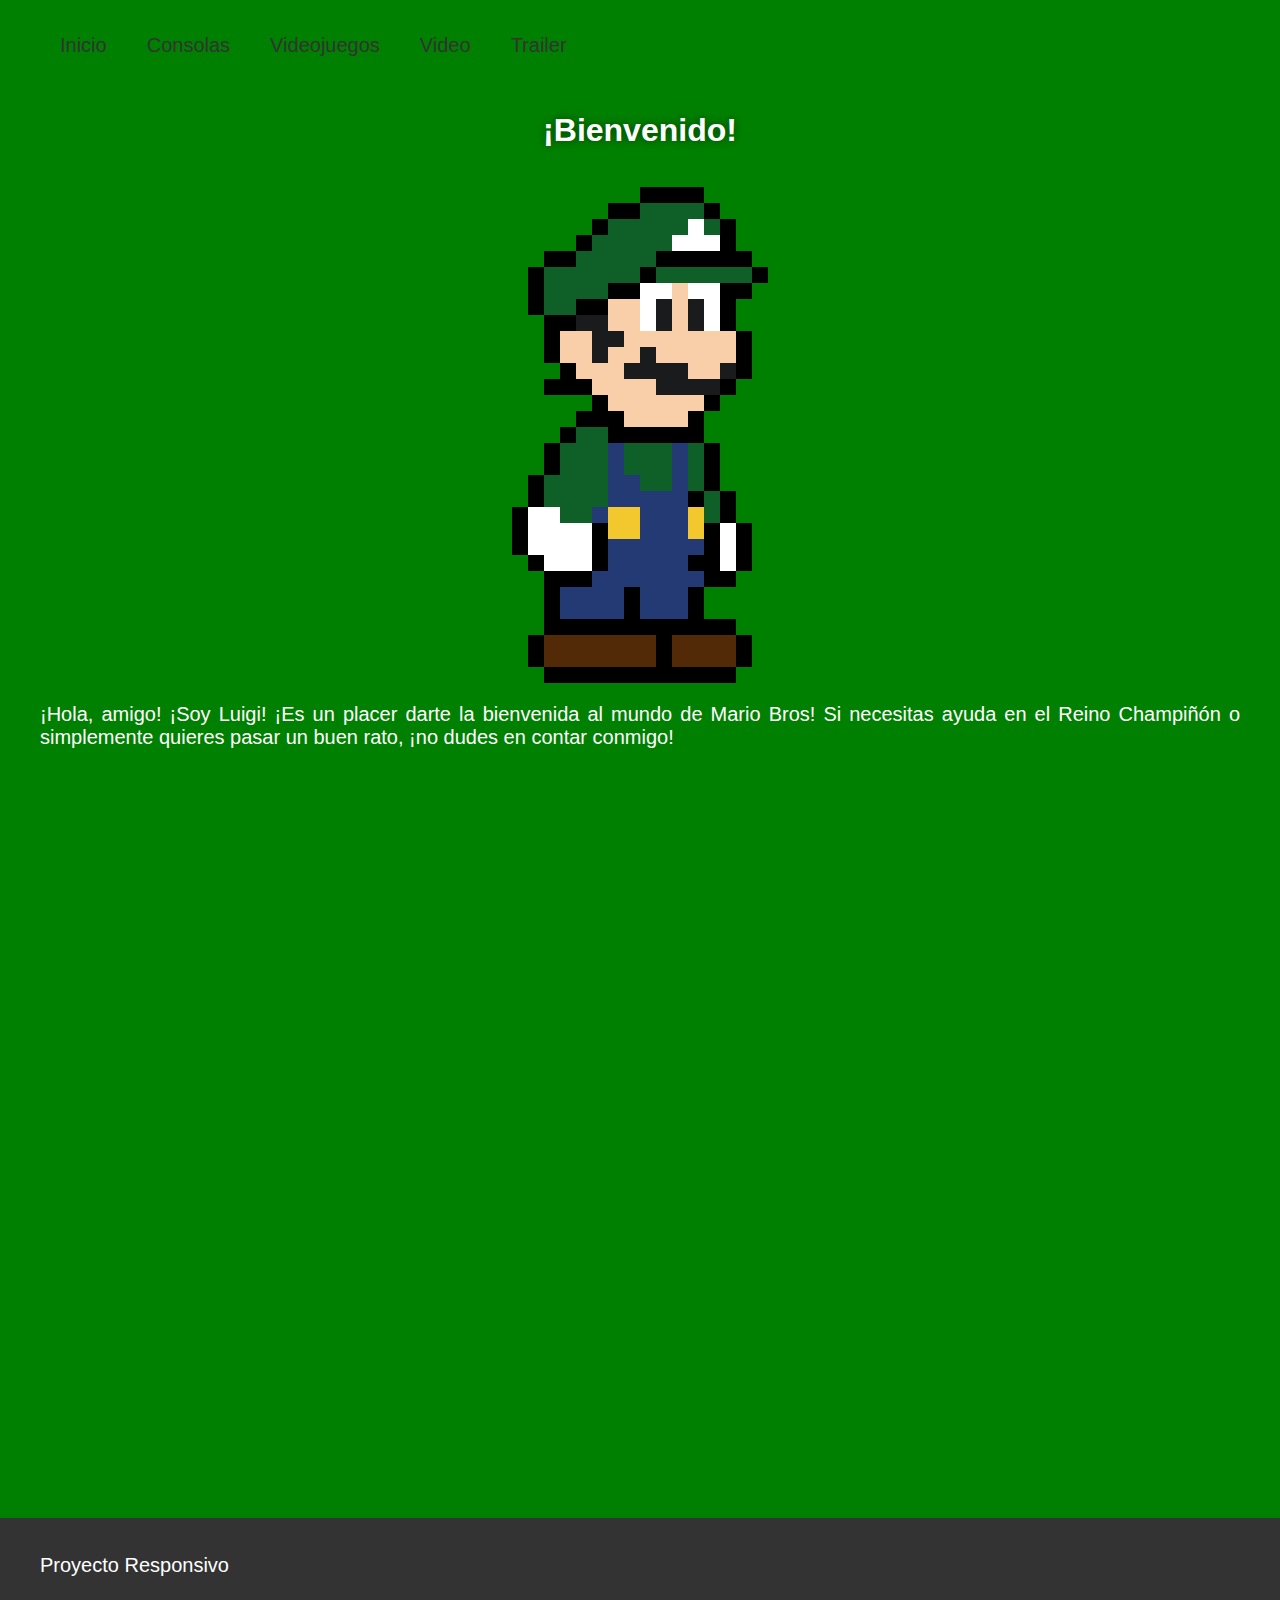
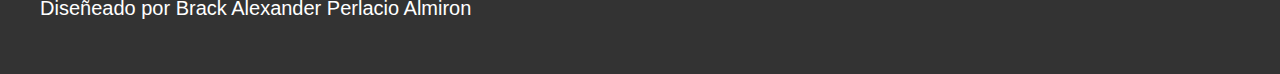
<file: index.html>
<!DOCTYPE html>
<html lang="en">
<head>
    <meta charset="UTF-8">
    <meta name="viewport" content="width=device-width, initial-scale=1.0">
    <title>Responsivo</title>
    <link rel="stylesheet" href="styles.css">
</head>
<body>
    <header class="ed-container">
        <div class="ed-item web-80">
            <nav>
                <ul class="ed-menu web-horizontal web-main-end">
                    <li><a href="index.html">Inicio</a></li>
                    <li><a href="consolas.html">Consolas</a></li>
                    <li><a href="videojuegos.html">Videojuegos</a></li>
                    <li><a href="videos.html">Video</a></li>
                    <li><a href="trailers.html">Trailer</a></li>
                </ul>
            </nav>
        </div>      
    </header>
    <div class="ed-container">
        <main class="ed-item web-75">
            <h1>¡Bienvenido!</h1>
            <img src="logo.png" alt="">
            <p>¡Hola, amigo! ¡Soy Luigi!
                ¡Es un placer darte la bienvenida al mundo de Mario Bros! Si necesitas ayuda en el Reino Champiñón o simplemente quieres pasar un buen rato, ¡no dudes en contar conmigo!</p>
            <div class="vid">
                <iframe width="560" height="315" src="https://www.youtube.com/embed/fE09K2qOHQA?si=l52fxGdWdLTkgOF0" title="YouTube video player" frameborder="0" allow="accelerometer; autoplay; clipboard-write; encrypted-media; gyroscope; picture-in-picture; web-share" referrerpolicy="strict-origin-when-cross-origin" allowfullscreen></iframe>
            </div> <br>
        </main>
    </div><br><br>
    <footer>
        <div class="ed-container">
            <div class="ed-item">
                <p>Proyecto Responsivo</p>
                <p>Diseñeado por Brack Alexander Perlacio Almiron</p>
            </div>
        </div><br>
    </footer>
</body>
</html>
</file>
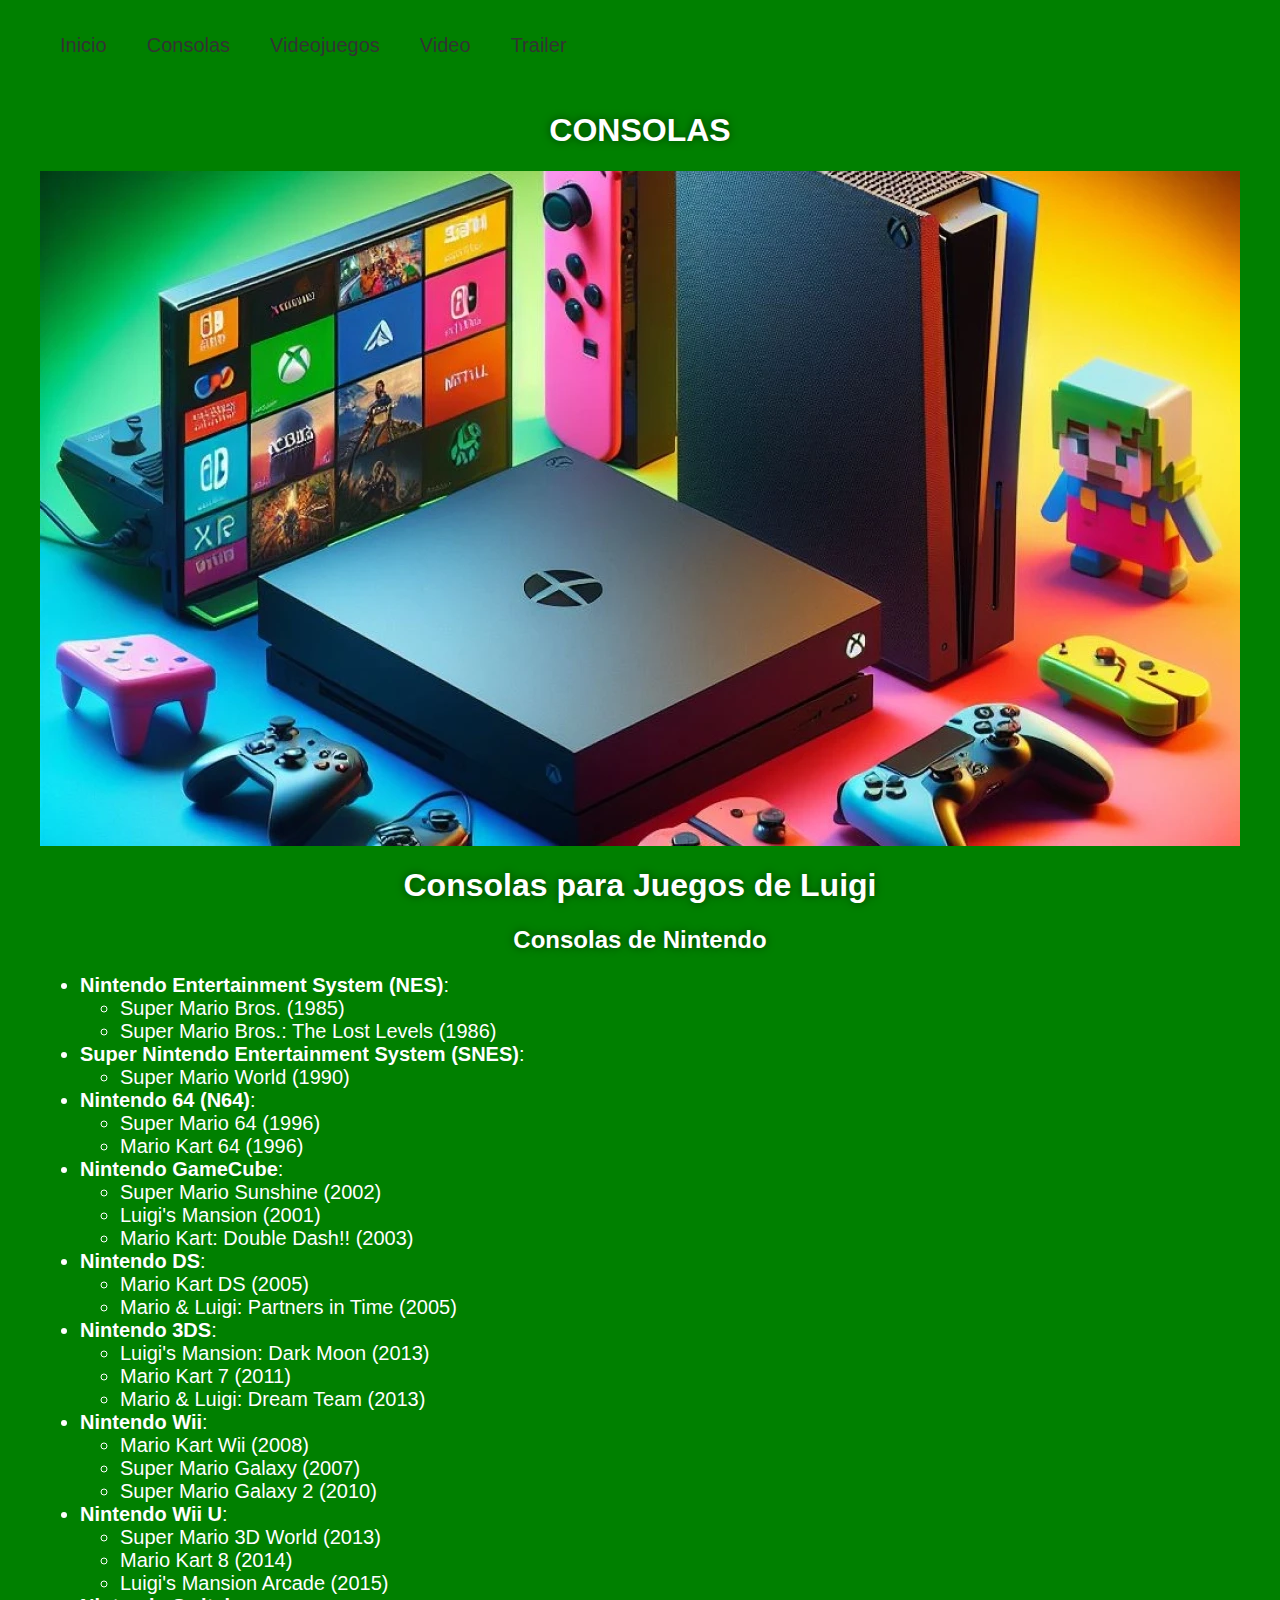
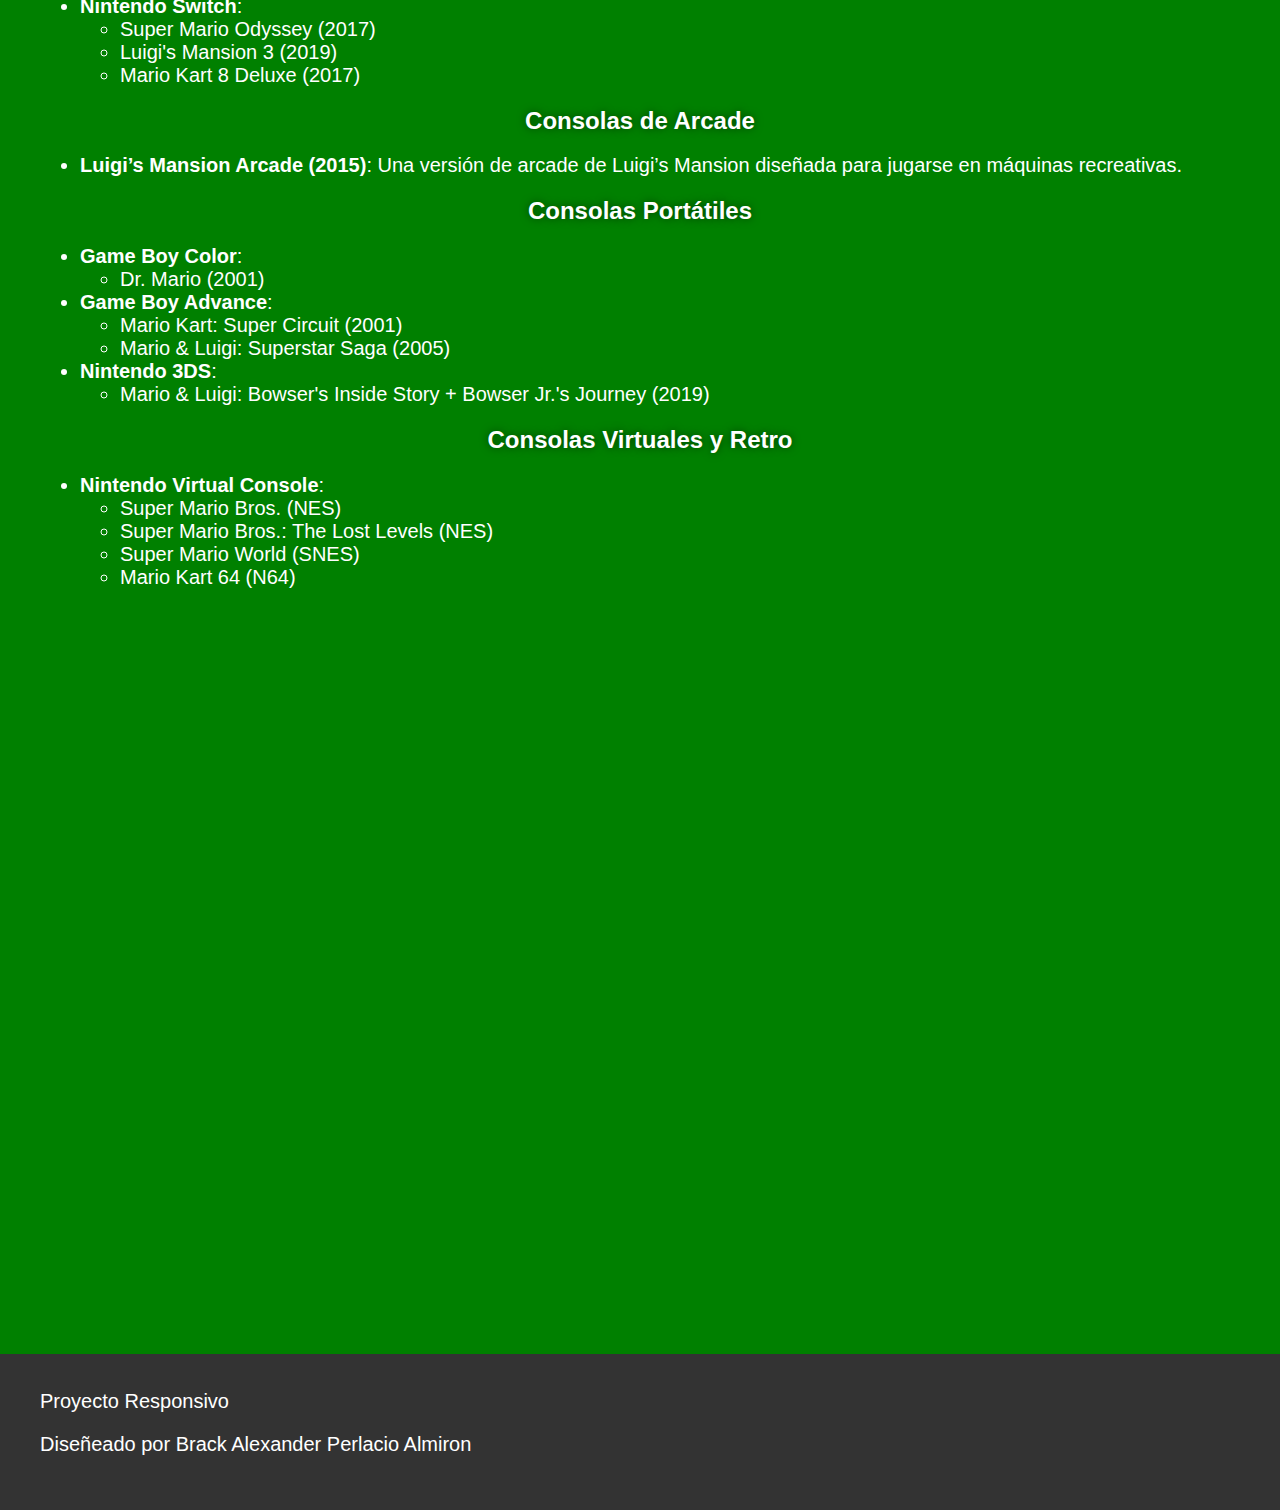
<file: consolas.html>
<!DOCTYPE html>
<html lang="en">
<head>
    <meta charset="UTF-8">
    <meta name="viewport" content="width=device-width, initial-scale=1.0">
    <title>Responsivo</title>
    <link rel="stylesheet" href="styles.css">
</head>
<body>
    <header class="ed-container">
        <div class="ed-item web-80">
            <nav>
                <ul class="ed-menu web-horizontal web-main-end">
                    <li><a href="index.html">Inicio</a></li>
                    <li><a href="consolas.html">Consolas</a></li>
                    <li><a href="videojuegos.html">Videojuegos</a></li>
                    <li><a href="videos.html">Video</a></li>
                    <li><a href="trailers.html">Trailer</a></li>
                </ul>
            </nav>
        </div>      
    </header>
    <div class="ed-container">
        <main class="ed-item web-75">
            <h1>CONSOLAS</h1>
            <img src="consss.webp" alt="">
            <main class="ed-item web-75">
                <h1>Consolas para Juegos de Luigi</h1>
                <section class="consolas">
                    <h2>Consolas de Nintendo</h2>
                    <ul>
                        <li><strong>Nintendo Entertainment System (NES)</strong>: 
                            <ul>
                                <li>Super Mario Bros. (1985)</li>
                                <li>Super Mario Bros.: The Lost Levels (1986)</li>
                            </ul>
                        </li>
                        <li><strong>Super Nintendo Entertainment System (SNES)</strong>: 
                            <ul>
                                <li>Super Mario World (1990)</li>
                            </ul>
                        </li>
                        <li><strong>Nintendo 64 (N64)</strong>: 
                            <ul>
                                <li>Super Mario 64 (1996)</li>
                                <li>Mario Kart 64 (1996)</li>
                            </ul>
                        </li>
                        <li><strong>Nintendo GameCube</strong>: 
                            <ul>
                                <li>Super Mario Sunshine (2002)</li>
                                <li>Luigi's Mansion (2001)</li>
                                <li>Mario Kart: Double Dash!! (2003)</li>
                            </ul>
                        </li>
                        <li><strong>Nintendo DS</strong>: 
                            <ul>
                                <li>Mario Kart DS (2005)</li>
                                <li>Mario & Luigi: Partners in Time (2005)</li>
                            </ul>
                        </li>
                        <li><strong>Nintendo 3DS</strong>: 
                            <ul>
                                <li>Luigi's Mansion: Dark Moon (2013)</li>
                                <li>Mario Kart 7 (2011)</li>
                                <li>Mario & Luigi: Dream Team (2013)</li>
                            </ul>
                        </li>
                        <li><strong>Nintendo Wii</strong>: 
                            <ul>
                                <li>Mario Kart Wii (2008)</li>
                                <li>Super Mario Galaxy (2007)</li>
                                <li>Super Mario Galaxy 2 (2010)</li>
                            </ul>
                        </li>
                        <li><strong>Nintendo Wii U</strong>: 
                            <ul>
                                <li>Super Mario 3D World (2013)</li>
                                <li>Mario Kart 8 (2014)</li>
                                <li>Luigi's Mansion Arcade (2015)</li>
                            </ul>
                        </li>
                        <li><strong>Nintendo Switch</strong>: 
                            <ul>
                                <li>Super Mario Odyssey (2017)</li>
                                <li>Luigi's Mansion 3 (2019)</li>
                                <li>Mario Kart 8 Deluxe (2017)</li>
                            </ul>
                        </li>
                    </ul>
    
                    <h2>Consolas de Arcade</h2>
                    <ul>
                        <li><strong>Luigi’s Mansion Arcade (2015)</strong>: Una versión de arcade de Luigi’s Mansion diseñada para jugarse en máquinas recreativas.</li>
                    </ul>
    
                    <h2>Consolas Portátiles</h2>
                    <ul>
                        <li><strong>Game Boy Color</strong>: 
                            <ul>
                                <li>Dr. Mario (2001)</li>
                            </ul>
                        </li>
                        <li><strong>Game Boy Advance</strong>: 
                            <ul>
                                <li>Mario Kart: Super Circuit (2001)</li>
                                <li>Mario & Luigi: Superstar Saga (2005)</li>
                            </ul>
                        </li>
                        <li><strong>Nintendo 3DS</strong>: 
                            <ul>
                                <li>Mario & Luigi: Bowser's Inside Story + Bowser Jr.'s Journey (2019)</li>
                            </ul>
                        </li>
                    </ul>
    
                    <h2>Consolas Virtuales y Retro</h2>
                    <ul>
                        <li><strong>Nintendo Virtual Console</strong>: 
                            <ul>
                                <li>Super Mario Bros. (NES)</li>
                                <li>Super Mario Bros.: The Lost Levels (NES)</li>
                                <li>Super Mario World (SNES)</li>
                                <li>Mario Kart 64 (N64)</li>
                            </ul>
                        </li>
                    </ul>
                </section>
            <div class="vid">
                <iframe width="560" height="315" src="https://www.youtube.com/embed/lTEVOAQRqNs?si=NiBCijiX0DWVFESz" title="YouTube video player" frameborder="0" allow="accelerometer; autoplay; clipboard-write; encrypted-media; gyroscope; picture-in-picture; web-share" referrerpolicy="strict-origin-when-cross-origin" allowfullscreen></iframe>
            </div> <br>
        </main>
    </div><br><br>
    <footer>
        <div class="ed-container">
            <div class="ed-item">
                <p>Proyecto Responsivo</p>
                <p>Diseñeado por Brack Alexander Perlacio Almiron</p>
            </div>
        </div><br>
    </footer>
</body>
</html>
</file>
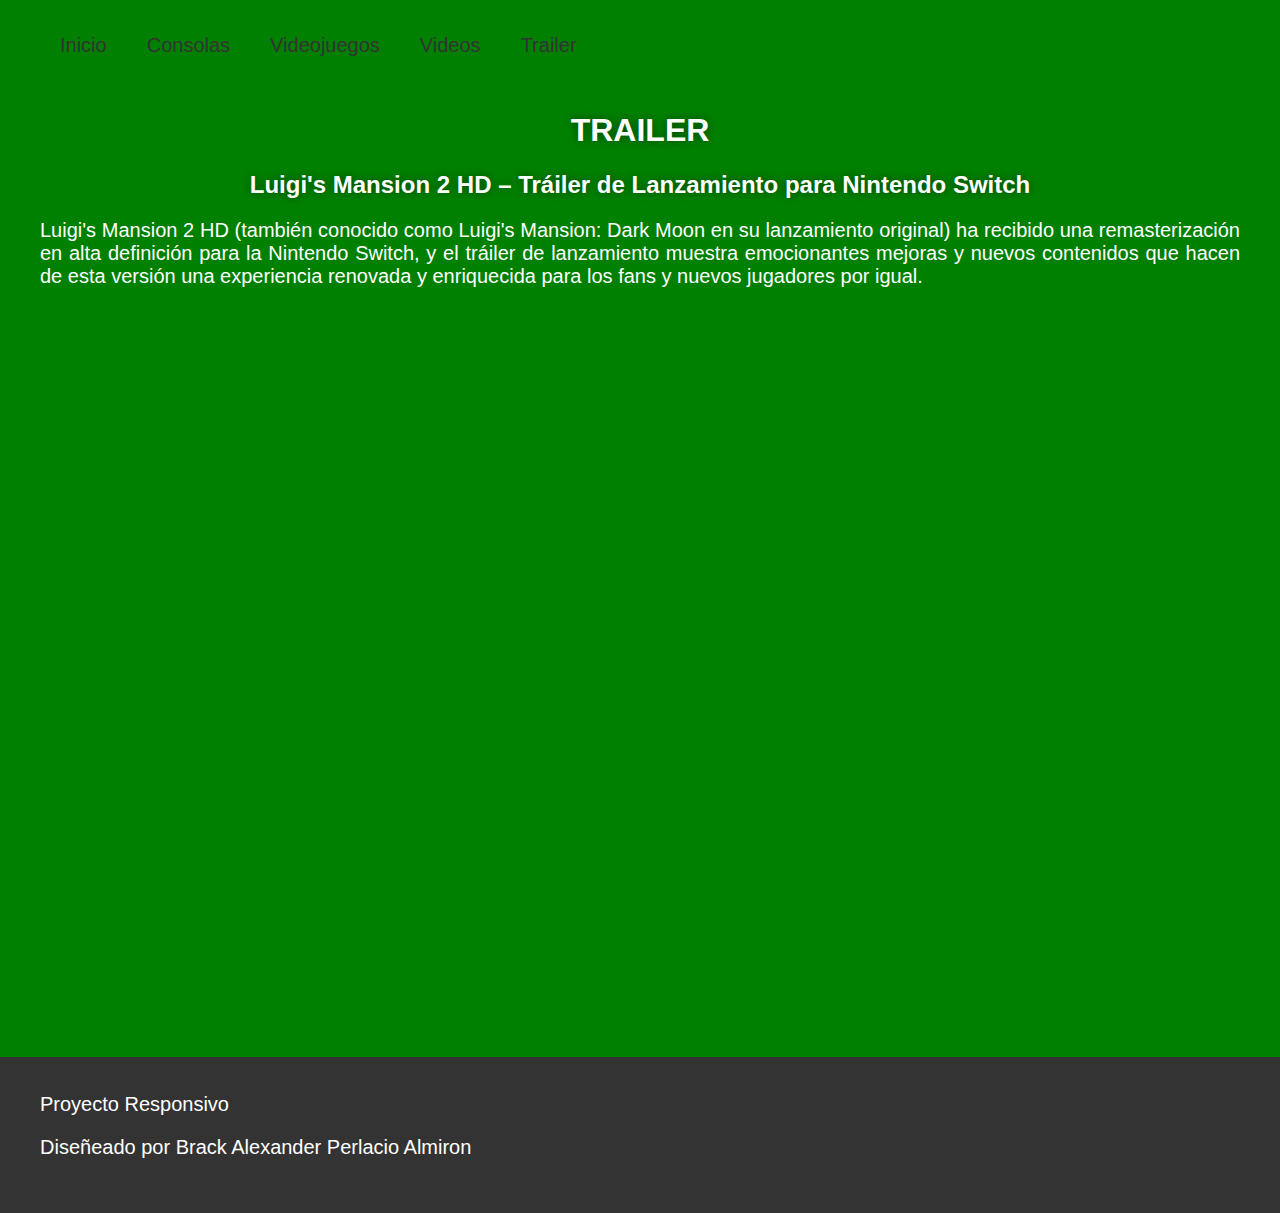
<file: trailers.html>
<!DOCTYPE html>
<html lang="en">
<head>
    <meta charset="UTF-8">
    <meta name="viewport" content="width=device-width, initial-scale=1.0">
    <title>Responsivo</title>
    <link rel="stylesheet" href="styles.css">
</head>
<body>
    <header class="ed-container">
        <div class="ed-item web-80">
            <nav>
                <ul class="ed-menu web-horizontal web-main-end">
                    <li><a href="index.html">Inicio</a></li>
                    <li><a href="consolas.html">Consolas</a></li>
                    <li><a href="videojuegos.html">Videojuegos</a></li>
                    <li><a href="videos.html">Videos</a></li>
                    <li><a href="trailers.html">Trailer</a></li>
                </ul>
            </nav>
        </div>      
    </header>
    <div class="ed-container">
        <main class="ed-item web-75">
            <h1>TRAILER</h1>
            <h2>Luigi's Mansion 2 HD – Tráiler de Lanzamiento para Nintendo Switch</h2>
            <p>Luigi's Mansion 2 HD (también conocido como Luigi's Mansion: Dark Moon en su lanzamiento original) ha recibido una remasterización en alta definición para la Nintendo Switch, y el tráiler de lanzamiento muestra emocionantes mejoras y nuevos contenidos que hacen de esta versión una experiencia renovada y enriquecida para los fans y nuevos jugadores por igual.</p>
            <div class="vid">
                <iframe width="560" height="315" src="https://www.youtube.com/embed/ZN5wOnYIwNc?si=JYQA8a_xucqw6AJl" title="YouTube video player" frameborder="0" allow="accelerometer; autoplay; clipboard-write; encrypted-media; gyroscope; picture-in-picture; web-share" referrerpolicy="strict-origin-when-cross-origin" allowfullscreen></iframe>
            </div> <br>
        </main>
    </div><br><br>
    <footer>
        <div class="ed-container">
            <div class="ed-item">
                <p>Proyecto Responsivo</p>
                <p>Diseñeado por Brack Alexander Perlacio Almiron</p>
            </div>
        </div><br>
    </footer>
</body>
</html>
</file>
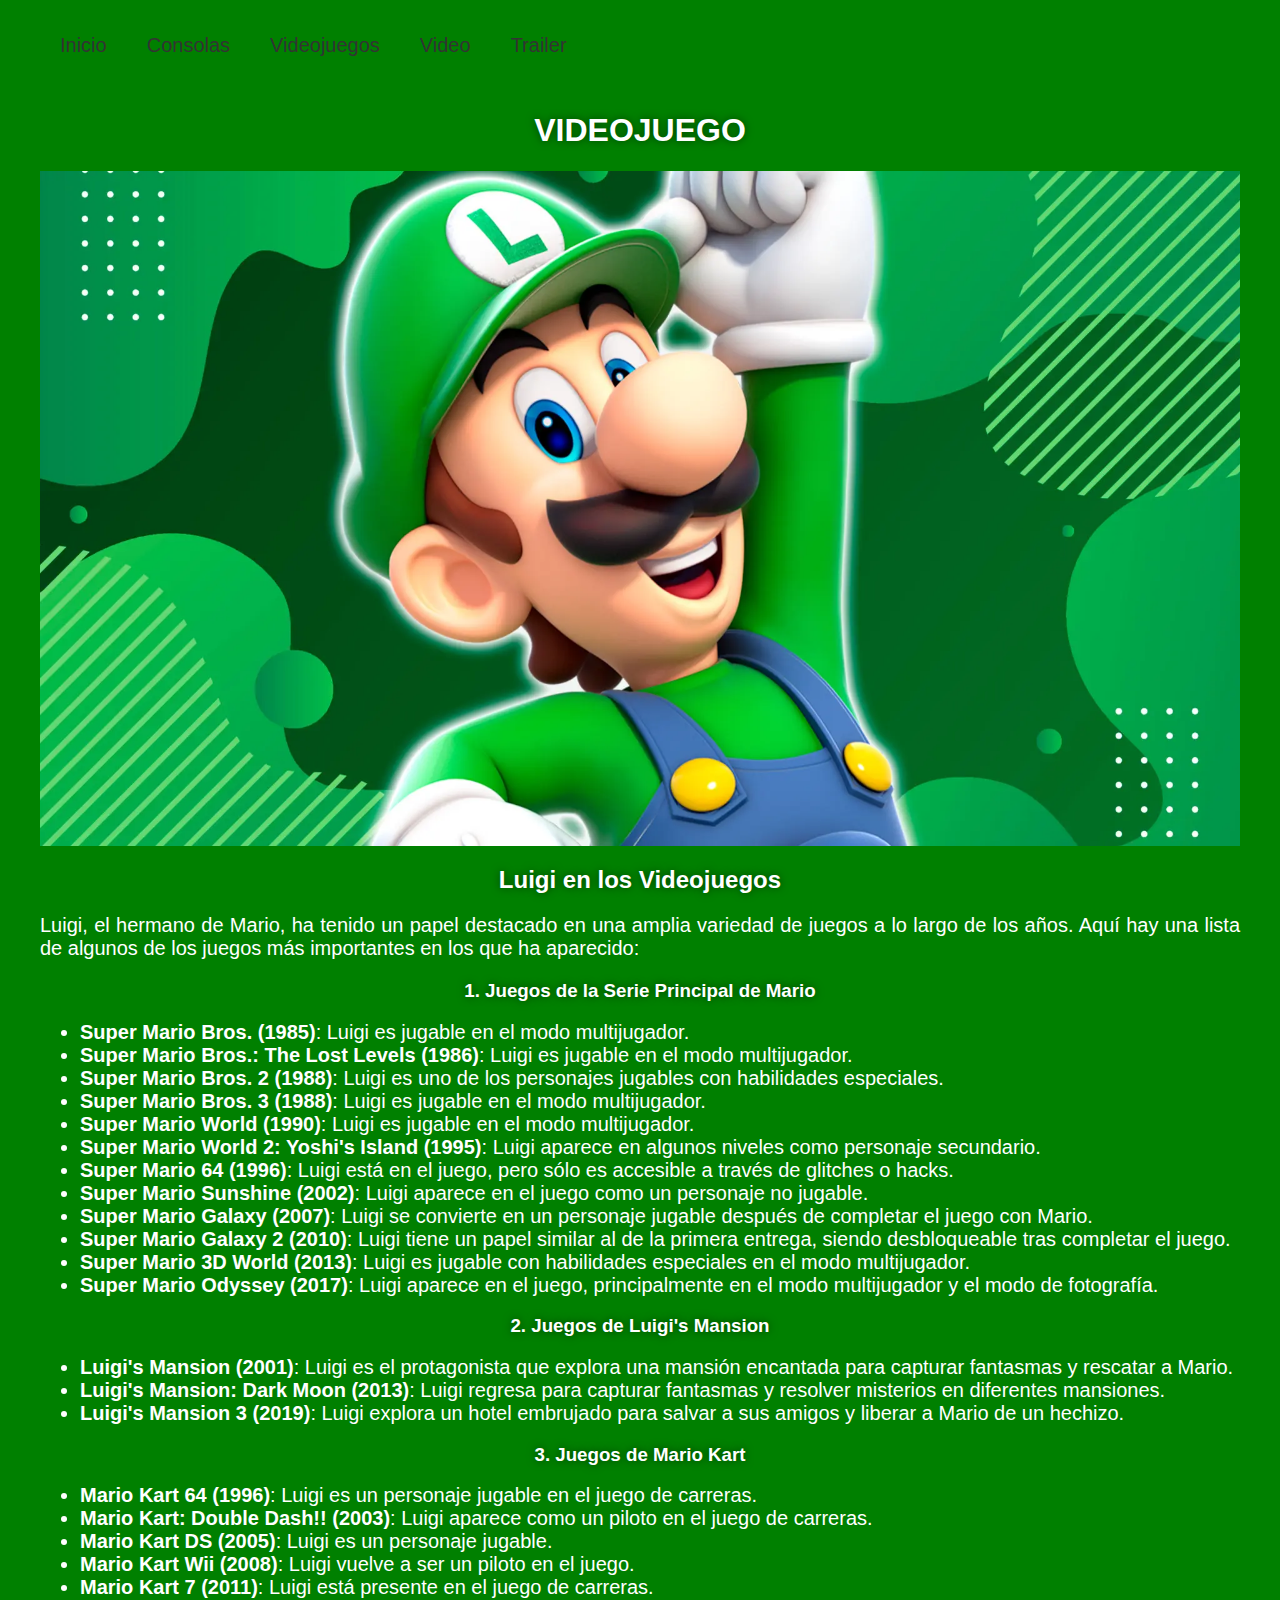
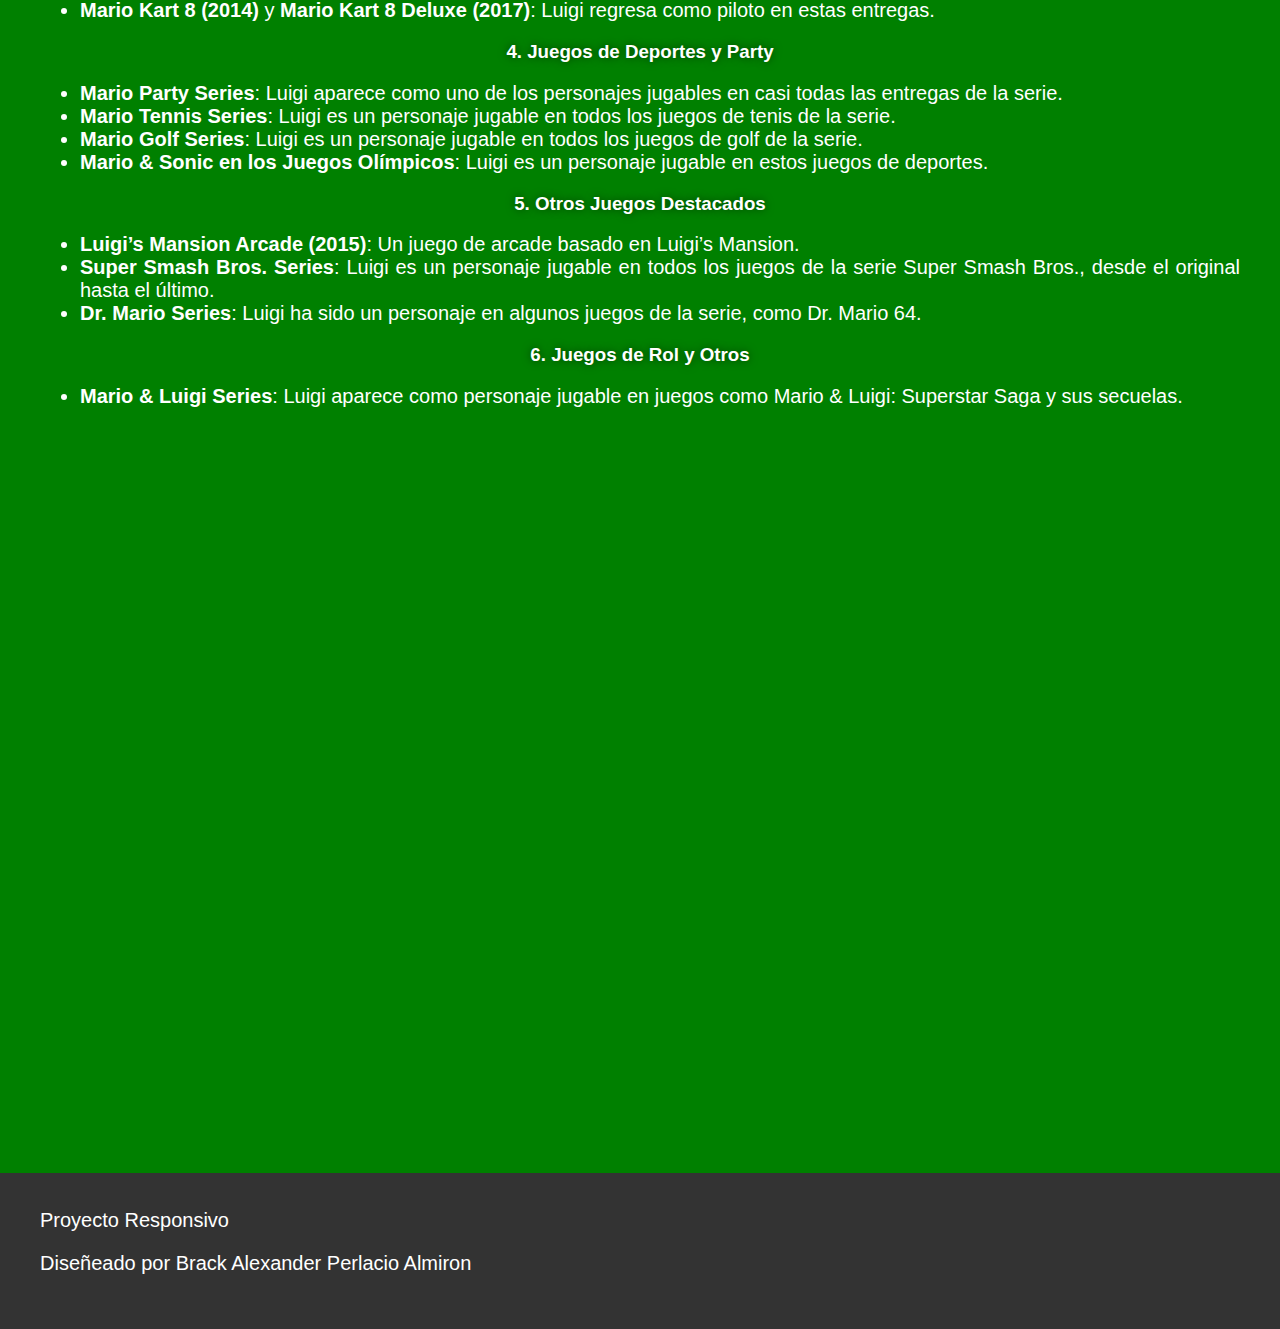
<file: videojuegos.html>
<!DOCTYPE html>
<html lang="en">
<head>
    <meta charset="UTF-8">
    <meta name="viewport" content="width=device-width, initial-scale=1.0">
    <title>Responsivo</title>
    <link rel="stylesheet" href="styles.css">
</head>
<body>
    <header class="ed-container">
        <div class="ed-item web-80">
            <nav>
                <ul class="ed-menu web-horizontal web-main-end">
                    <li><a href="index.html">Inicio</a></li>
                    <li><a href="consolas.html">Consolas</a></li>
                    <li><a href="videojuegos.html">Videojuegos</a></li>
                    <li><a href="videos.html">Video</a></li>
                    <li><a href="trailers.html">Trailer</a></li>
                </ul>
            </nav>
        </div>      
    </header>
    <div class="ed-container">
        <main class="ed-item web-75">
            <h1>VIDEOJUEGO</h1>
            <img src="lugg.webp" alt="">
            <section class="info">
                <h2>Luigi en los Videojuegos</h2>
                <p>Luigi, el hermano de Mario, ha tenido un papel destacado en una amplia variedad de juegos a lo largo de los años. Aquí hay una lista de algunos de los juegos más importantes en los que ha aparecido:</p>

                <h3>1. Juegos de la Serie Principal de Mario</h3>
                <ul>
                    <li><strong>Super Mario Bros. (1985)</strong>: Luigi es jugable en el modo multijugador.</li>
                    <li><strong>Super Mario Bros.: The Lost Levels (1986)</strong>: Luigi es jugable en el modo multijugador.</li>
                    <li><strong>Super Mario Bros. 2 (1988)</strong>: Luigi es uno de los personajes jugables con habilidades especiales.</li>
                    <li><strong>Super Mario Bros. 3 (1988)</strong>: Luigi es jugable en el modo multijugador.</li>
                    <li><strong>Super Mario World (1990)</strong>: Luigi es jugable en el modo multijugador.</li>
                    <li><strong>Super Mario World 2: Yoshi's Island (1995)</strong>: Luigi aparece en algunos niveles como personaje secundario.</li>
                    <li><strong>Super Mario 64 (1996)</strong>: Luigi está en el juego, pero sólo es accesible a través de glitches o hacks.</li>
                    <li><strong>Super Mario Sunshine (2002)</strong>: Luigi aparece en el juego como un personaje no jugable.</li>
                    <li><strong>Super Mario Galaxy (2007)</strong>: Luigi se convierte en un personaje jugable después de completar el juego con Mario.</li>
                    <li><strong>Super Mario Galaxy 2 (2010)</strong>: Luigi tiene un papel similar al de la primera entrega, siendo desbloqueable tras completar el juego.</li>
                    <li><strong>Super Mario 3D World (2013)</strong>: Luigi es jugable con habilidades especiales en el modo multijugador.</li>
                    <li><strong>Super Mario Odyssey (2017)</strong>: Luigi aparece en el juego, principalmente en el modo multijugador y el modo de fotografía.</li>
                </ul>

                <h3>2. Juegos de Luigi's Mansion</h3>
                <ul>
                    <li><strong>Luigi's Mansion (2001)</strong>: Luigi es el protagonista que explora una mansión encantada para capturar fantasmas y rescatar a Mario.</li>
                    <li><strong>Luigi's Mansion: Dark Moon (2013)</strong>: Luigi regresa para capturar fantasmas y resolver misterios en diferentes mansiones.</li>
                    <li><strong>Luigi's Mansion 3 (2019)</strong>: Luigi explora un hotel embrujado para salvar a sus amigos y liberar a Mario de un hechizo.</li>
                </ul>

                <h3>3. Juegos de Mario Kart</h3>
                <ul>
                    <li><strong>Mario Kart 64 (1996)</strong>: Luigi es un personaje jugable en el juego de carreras.</li>
                    <li><strong>Mario Kart: Double Dash!! (2003)</strong>: Luigi aparece como un piloto en el juego de carreras.</li>
                    <li><strong>Mario Kart DS (2005)</strong>: Luigi es un personaje jugable.</li>
                    <li><strong>Mario Kart Wii (2008)</strong>: Luigi vuelve a ser un piloto en el juego.</li>
                    <li><strong>Mario Kart 7 (2011)</strong>: Luigi está presente en el juego de carreras.</li>
                    <li><strong>Mario Kart 8 (2014)</strong> y <strong>Mario Kart 8 Deluxe (2017)</strong>: Luigi regresa como piloto en estas entregas.</li>
                </ul>

                <h3>4. Juegos de Deportes y Party</h3>
                <ul>
                    <li><strong>Mario Party Series</strong>: Luigi aparece como uno de los personajes jugables en casi todas las entregas de la serie.</li>
                    <li><strong>Mario Tennis Series</strong>: Luigi es un personaje jugable en todos los juegos de tenis de la serie.</li>
                    <li><strong>Mario Golf Series</strong>: Luigi es un personaje jugable en todos los juegos de golf de la serie.</li>
                    <li><strong>Mario & Sonic en los Juegos Olímpicos</strong>: Luigi es un personaje jugable en estos juegos de deportes.</li>
                </ul>

                <h3>5. Otros Juegos Destacados</h3>
                <ul>
                    <li><strong>Luigi’s Mansion Arcade (2015)</strong>: Un juego de arcade basado en Luigi’s Mansion.</li>
                    <li><strong>Super Smash Bros. Series</strong>: Luigi es un personaje jugable en todos los juegos de la serie Super Smash Bros., desde el original hasta el último.</li>
                    <li><strong>Dr. Mario Series</strong>: Luigi ha sido un personaje en algunos juegos de la serie, como Dr. Mario 64.</li>
                </ul>

                <h3>6. Juegos de Rol y Otros</h3>
                <ul>
                    <li><strong>Mario & Luigi Series</strong>: Luigi aparece como personaje jugable en juegos como Mario & Luigi: Superstar Saga y sus secuelas.</li>
                </ul>
            </section>
            <div class="vid">
                <iframe width="560" height="315" src="https://www.youtube.com/embed/fuGkmL7xMI4?si=5NLVSHGawepc1Dlt" title="YouTube video player" frameborder="0" allow="accelerometer; autoplay; clipboard-write; encrypted-media; gyroscope; picture-in-picture; web-share" referrerpolicy="strict-origin-when-cross-origin" allowfullscreen></iframe>
            </div> <br>
        </main>
    </div><br><br>
    <footer>
        <div class="ed-container">
            <div class="ed-item">
                <p>Proyecto Responsivo</p>
                <p>Diseñeado por Brack Alexander Perlacio Almiron</p>
            </div>
        </div><br>
    </footer>
</body>
</html>
</file>
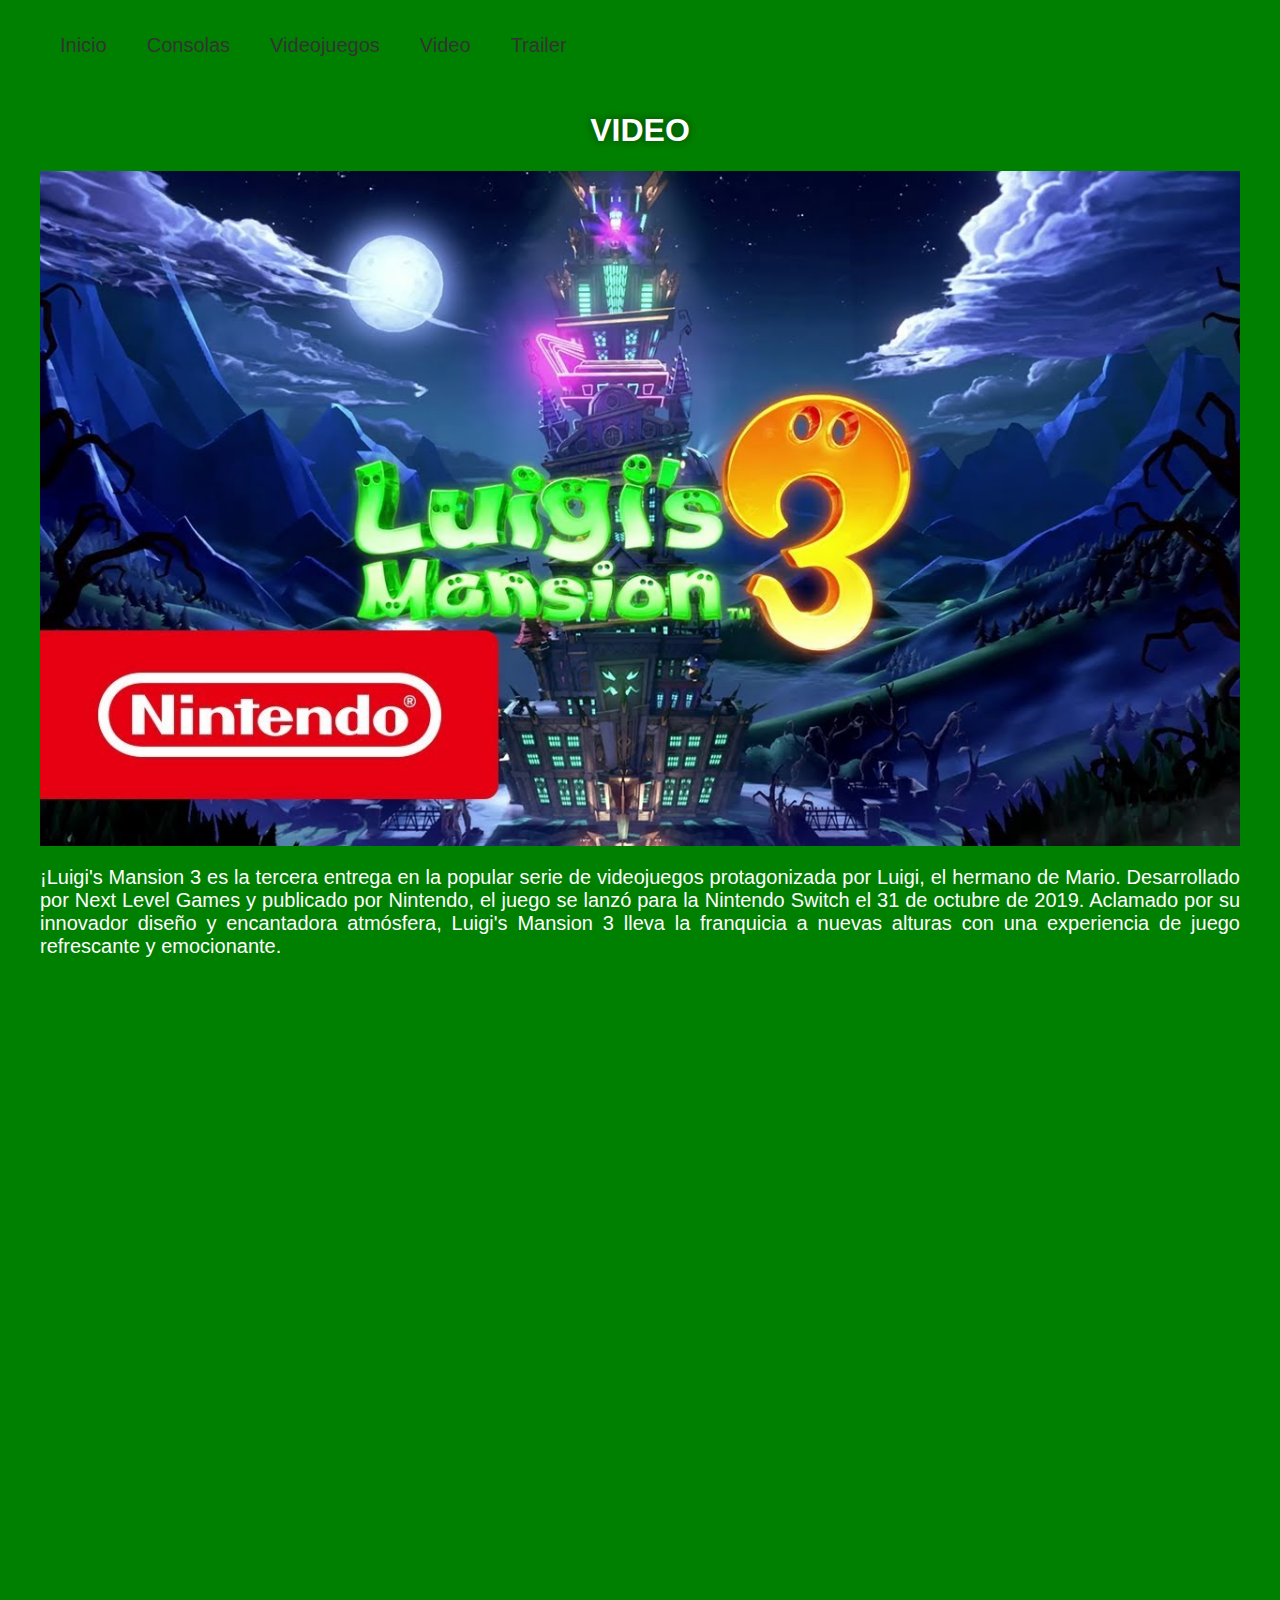
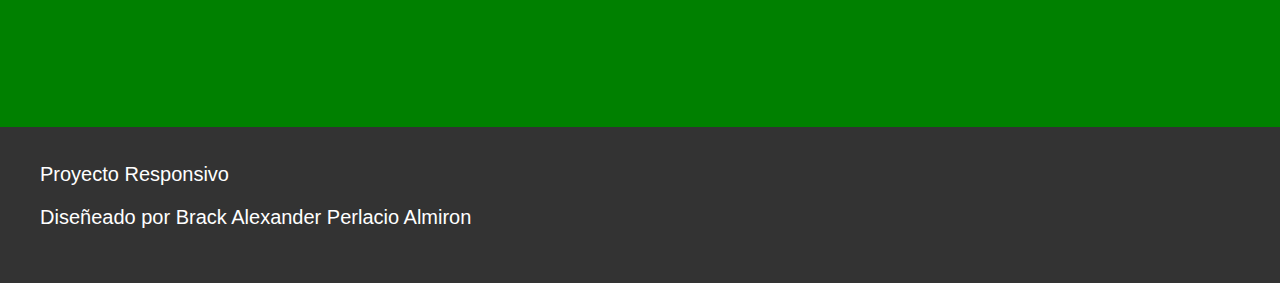
<file: videos.html>
<!DOCTYPE html>
<html lang="en">
<head>
    <meta charset="UTF-8">
    <meta name="viewport" content="width=device-width, initial-scale=1.0">
    <title>Responsivo</title>
    <link rel="stylesheet" href="styles.css">
</head>
<body>
    <header class="ed-container">
        <div class="ed-item web-80">
            <nav>
                <ul class="ed-menu web-horizontal web-main-end">
                    <li><a href="index.html">Inicio</a></li>
                    <li><a href="consolas.html">Consolas</a></li>
                    <li><a href="videojuegos.html">Videojuegos</a></li>
                    <li><a href="videos.html">Video</a></li>
                    <li><a href="trailers.html">Trailer</a></li>
                </ul>
            </nav>
        </div>      
    </header>
    <div class="ed-container">
        <main class="ed-item web-75">
            <h1>VIDEO</h1>
            <img src="banner.jpg" alt="">
            <p>¡Luigi's Mansion 3 es la tercera entrega en la popular serie de videojuegos protagonizada por Luigi, el hermano de Mario. Desarrollado por Next Level Games y publicado por Nintendo, el juego se lanzó para la Nintendo Switch el 31 de octubre de 2019. Aclamado por su innovador diseño y encantadora atmósfera, Luigi's Mansion 3 lleva la franquicia a nuevas alturas con una experiencia de juego refrescante y emocionante.</p>
            <div class="vid">
                <iframe width="560" height="315" src="https://www.youtube.com/embed/7qXeejLPc0c?si=VZtKis5PTF2j2-On" title="YouTube video player" frameborder="0" allow="accelerometer; autoplay; clipboard-write; encrypted-media; gyroscope; picture-in-picture; web-share" referrerpolicy="strict-origin-when-cross-origin" allowfullscreen></iframe>
            </div> <br>
        </main>
    </div><br><br>
    <footer>
        <div class="ed-container">
            <div class="ed-item">
                <p>Proyecto Responsivo</p>
                <p>Diseñeado por Brack Alexander Perlacio Almiron</p>
            </div>
        </div><br>
    </footer>
</body>
</html>
</file>
<file: styles.css>
body {
    background-position: center center;
    background-repeat: no-repeat;
    background-size: cover;
    background-attachment: fixed;
    background-color: green;
    margin: 0;
    font-family: Arial, sans-serif;
}

header {
    padding: 24px 0;
}

.vid {
    position: relative;
    padding-top: 56.25%; 
    overflow: hidden;
    height: 0; 
    margin-bottom: 20px; 
}
.vid iframe {
    position: absolute;
    top: 0;
    left: 0;
    width: 100%;
    height: 100%;
    border: none; 
}

footer {
    background: #333;
    color: #fff;
    text-align: center;
    padding: 1em 0;
    position: relative;
    bottom: 0;
    width: 100%;
}

.ed-menu {
    display: flex;
    justify-content: center; /* Centra los elementos en el contenedor */
    padding: 0;
    margin: 0;
    list-style: none;
}

.ed-menu li {
    margin: 0;
    padding: 0;
}

.ed-menu a {
    display: block;
    padding: 0.5em 1em;
    text-decoration: none;
    color: #333;
    transition: background 0.3s, color 0.3s;
}

.ed-menu a:hover {
    background: #333;
    color: #fff;
}

@media screen and (max-width: 768px) {
    .ed-menu {
        flex-direction: column; 
        align-items: center;
    }
}

.ed-container {
    display: flex;
    flex-wrap: wrap;
    max-width: 1200px;
    margin: 0 auto;
    width: 100%;
}

.contenedor {
    display: grid;
    grid-template-columns: repeat(auto-fit, minmax(250px, 1fr));
    gap: 10px;
}

.contenedor1 {
    display: grid;
    grid-template-columns: 1fr;
    gap: 10px;
}

@media screen and (max-width: 1200px) {
    .contenedor {
        grid-template-columns: repeat(3, 1fr);
    }
}

@media screen and (max-width: 900px) {
    .contenedor {
        grid-template-columns: repeat(2, 1fr);
    }

    .contenedor1 {
        grid-template-columns: 1fr;
    }
}

@media screen and (max-width: 700px) {
    .contenedor {
        grid-template-columns: 1fr;
    }
}

@media screen and (min-width: 768px) {
    .tablet-horizontal {
        display: flex;
        flex-wrap: wrap;
        align-items: center;
    }

    .tablet-horizontal.nav-bar > li {
        border-right: 1px solid rgba(0, 0, 0, 0.1);
        border-bottom: none;
    }

    .tablet-horizontal a {
        text-align: center;
    }

    .tablet-horizontal ul {
        position: absolute;
        top: 100%;
        min-width: 10em;
    }

    .tablet-horizontal ul ul {
        top: 0;
        left: 100%;
    }

    .tablet-horizontal li:hover > ul {
        display: block;
    }
}


h1, h2, h3, h4 {
    text-align: center;
    font-family: 'Cursive', sans-serif;
    color: #fff;
    text-shadow: 0 0 8px rgba(0, 0, 0, 0.5);
}

p, li {
    font-family: 'Cursive', sans-serif;
    font-size: 20px;
    color: #fff;
    text-align: justify;
}


img {
    max-width: 100%;
    height: auto;
    display: block;
    margin: 0 auto;
}
</file>
